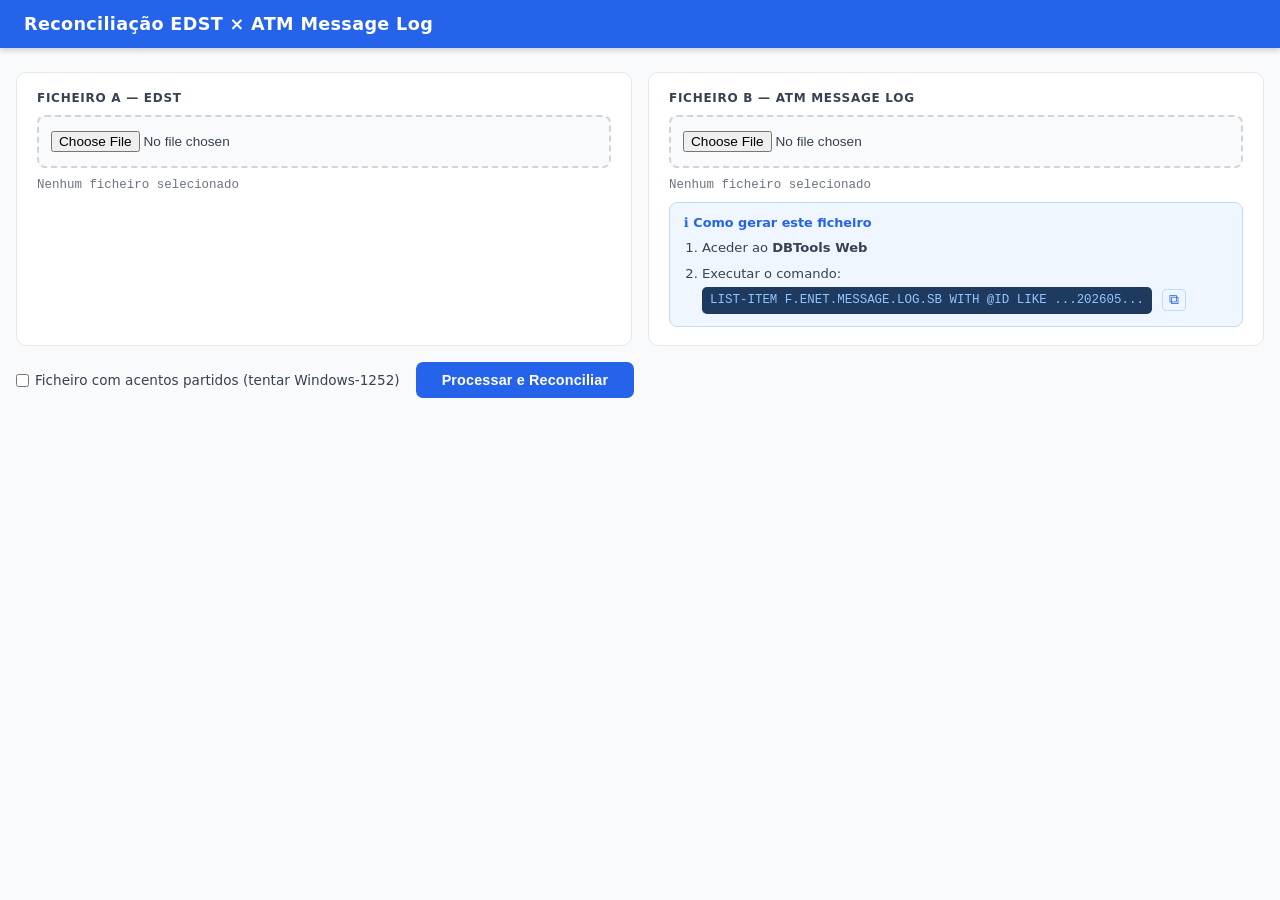
<file: index.html>
<!DOCTYPE html>
<html lang="pt">
<head>
  <meta charset="UTF-8">
  <meta name="viewport" content="width=device-width, initial-scale=1.0">
  <title>Reconciliação EDST × ATM Message Log</title>
  <link rel="stylesheet" href="style.css">
</head>
<body>

  <header>
    <h1>Reconciliação EDST × ATM Message Log</h1>
  </header>

  <main>

    <!-- ── Carregamento de ficheiros ── -->
    <section class="inputs-section">
      <div class="input-card">
        <label for="ficheiroA">Ficheiro A — EDST</label>
        <input type="file" id="ficheiroA" accept="*">
        <span class="file-info" id="infoA">Nenhum ficheiro selecionado</span>
      </div>
      <div class="input-card">
        <label for="ficheiroB">Ficheiro B — ATM MESSAGE LOG</label>
        <input type="file" id="ficheiroB" accept="*">
        <span class="file-info" id="infoB">Nenhum ficheiro selecionado</span>
        <div class="how-to">
          <span class="how-to-title">&#8505; Como gerar este ficheiro</span>
          <ol>
            <li>Aceder ao <strong>DBTools Web</strong></li>
            <li>Executar o comando:<br>
              <code>LIST-ITEM F.ENET.MESSAGE.LOG.SB WITH @ID LIKE ...202605...</code>
              <button class="btn-copy" onclick="copiarComando(this)" data-cmd="LIST-ITEM F.ENET.MESSAGE.LOG.SB WITH @ID LIKE ...202605..." title="Copiar comando">&#10697;</button>
            </li>
          </ol>
        </div>
      </div>
    </section>

    <!-- ── Opções e botão ── -->
    <div class="options-bar">
      <label class="checkbox-label">
        <input type="checkbox" id="chkEncoding">
        Ficheiro com acentos partidos (tentar Windows-1252)
      </label>
      <button id="btnProcessar" class="btn-primary">Processar e Reconciliar</button>
    </div>

    <!-- ── Painel de avisos ── -->
    <section class="avisos-panel" id="avisosPanel" hidden>
      <h3>⚠ Avisos</h3>
      <ul id="avisosList"></ul>
    </section>

    <!-- ── Painel de diagnóstico ── -->
    <section class="debug-panel" id="debugPanel" hidden>
      <h3>Diagnóstico</h3>
      <div class="debug-grid" id="debugGrid"></div>
    </section>

    <!-- ── Resultados com tabs ── -->
    <section class="resultados" id="resultados" hidden>

      <div class="tabs" role="tablist">
        <button class="tab-btn active" data-tab="tabB" role="tab">Ficheiro B Parseado</button>
        <button class="tab-btn" data-tab="tabA" role="tab">Ficheiro A Filtrado</button>
        <button class="tab-btn" data-tab="tabRec" role="tab">Reconciliação</button>
      </div>

      <!-- Tab B -->
      <div class="tab-content active" id="tabB">
        <div class="tab-header">
          <span class="count-badge" id="countB">—</span>
          <button class="btn-export" onclick="exportarCSV('B')">Exportar CSV</button>
        </div>
        <div class="table-wrapper">
          <table id="tabelaB">
            <thead>
              <tr>
                <th>RRN</th>
                <th>CARD</th>
                <th>DHMSG</th>
                <th>ID Completo</th>
                <th>Campo 2</th>
                <th>Campo 3</th>
                <th>Campo 4</th>
                <th>Campo 6</th>
                <th>Campo 8</th>
                <th>Campo 9</th>
              </tr>
            </thead>
            <tbody id="corpoB"></tbody>
          </table>
        </div>
      </div>

      <!-- Tab A -->
      <div class="tab-content" id="tabA">
        <div class="tab-header">
          <span class="count-badge" id="countA">—</span>
          <button class="btn-export" onclick="exportarCSV('A')">Exportar CSV</button>
        </div>
        <div class="table-wrapper">
          <table id="tabelaA">
            <thead>
              <tr>
                <th>#Linha</th>
                <th>RRN</th>
                <th>Linha (truncada a 80 chars)</th>
              </tr>
            </thead>
            <tbody id="corpoA"></tbody>
          </table>
        </div>
      </div>

      <!-- Tab Reconciliação -->
      <div class="tab-content" id="tabRec">

        <div class="rec-counts" id="recCounts"></div>

        <h4 class="rec-section-title match">&#10003; Matches — presentes em A e em B</h4>
        <div class="tab-header">
          <span class="count-badge match" id="countMatches">—</span>
          <button class="btn-export" onclick="exportarCSV('matches')">Exportar CSV</button>
        </div>
        <div class="table-wrapper">
          <table id="tabelaMatches">
            <thead>
              <tr>
                <th>RRN</th>
                <th>CARD</th>
                <th>DHMSG</th>
                <th>Campo 6</th>
                <th>#Linha em A</th>
                <th>OFS</th>
              </tr>
            </thead>
            <tbody id="corpoMatches"></tbody>
          </table>
        </div>

        <h4 class="rec-section-title soA">&#8594; Só em A — sem correspondência em B</h4>
        <div class="tab-header">
          <span class="count-badge soA" id="countSoA">—</span>
          <button class="btn-export" onclick="exportarCSV('soA')">Exportar CSV</button>
        </div>
        <div class="table-wrapper">
          <table id="tabelaSoA">
            <thead>
              <tr>
                <th>#Linha</th>
                <th>RRN</th>
                <th>Linha (truncada a 80 chars)</th>
              </tr>
            </thead>
            <tbody id="corpoSoA"></tbody>
          </table>
        </div>

        <h4 class="rec-section-title soB">&#8594; Só em B — sem correspondência em A</h4>
        <div class="tab-header">
          <span class="count-badge soB" id="countSoB">—</span>
          <button class="btn-export" onclick="exportarCSV('soB')">Exportar CSV</button>
        </div>
        <div class="table-wrapper">
          <table id="tabelaSoB">
            <thead>
              <tr>
                <th>RRN</th>
                <th>CARD</th>
                <th>DHMSG</th>
                <th>Campo 6</th>
                <th>Campo 9</th>
              </tr>
            </thead>
            <tbody id="corpoSoB"></tbody>
          </table>
        </div>

      </div><!-- /tabRec -->
    </section><!-- /resultados -->

  </main>

  <script src="app.js"></script>
</body>
</html>
</file>
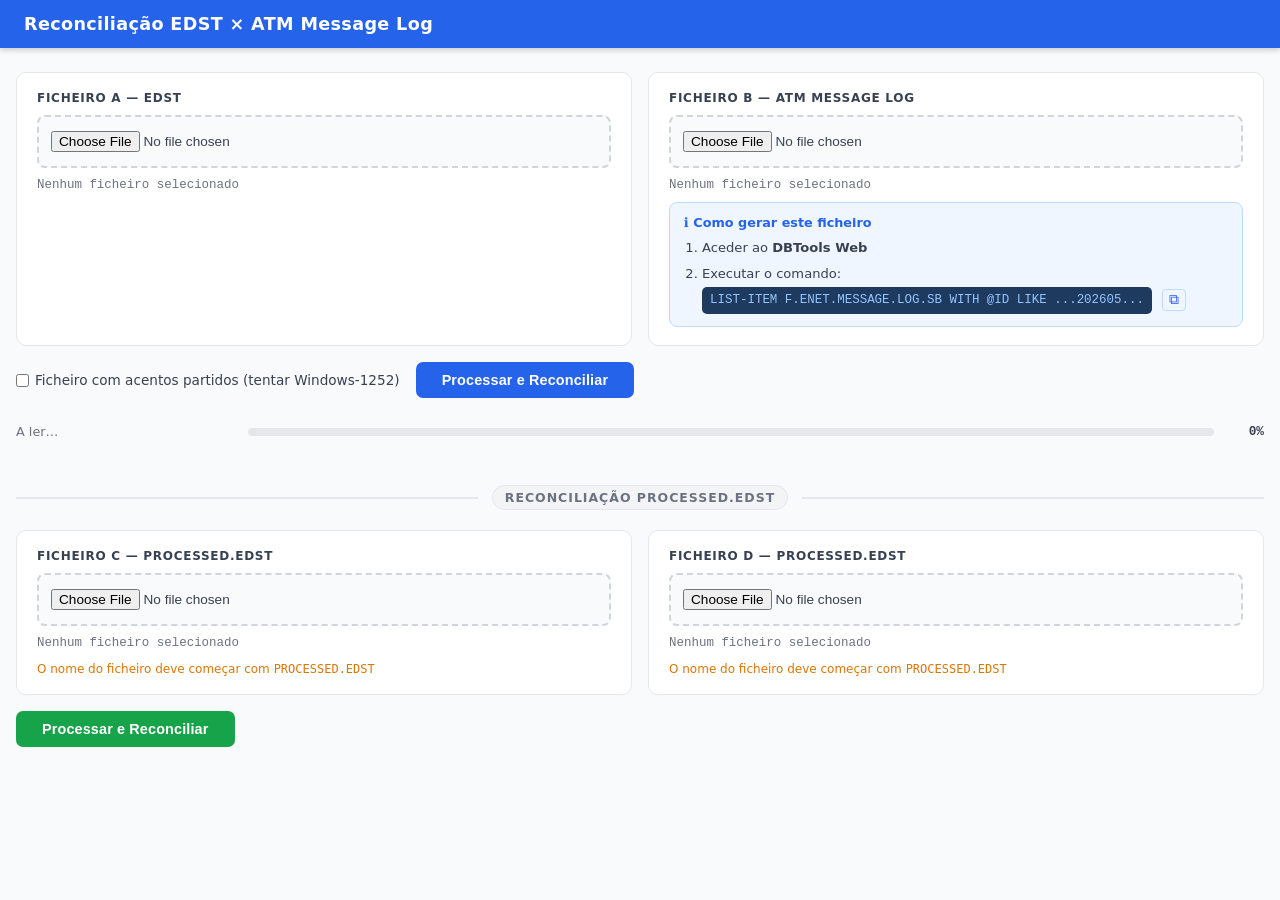
<file: src/main/webapp/index.html>
<!DOCTYPE html>
<html lang="pt">
<head>
  <meta charset="UTF-8">
  <meta name="viewport" content="width=device-width, initial-scale=1.0">
  <title>Reconciliação EDST × ATM Message Log</title>
  <link rel="stylesheet" href="style.css">
</head>
<body>

  <header>
    <h1>Reconciliação EDST × ATM Message Log</h1>
  </header>

  <main>

    <!-- ── Carregamento de ficheiros ── -->
    <section class="inputs-section">
      <div class="input-card">
        <label for="ficheiroA">Ficheiro A — EDST</label>
        <input type="file" id="ficheiroA" accept="*">
        <span class="file-info" id="infoA">Nenhum ficheiro selecionado</span>
      </div>
      <div class="input-card">
        <label for="ficheiroB">Ficheiro B — ATM MESSAGE LOG</label>
        <input type="file" id="ficheiroB" accept="*">
        <span class="file-info" id="infoB">Nenhum ficheiro selecionado</span>
        <div class="how-to">
          <span class="how-to-title">&#8505; Como gerar este ficheiro</span>
          <ol>
            <li>Aceder ao <strong>DBTools Web</strong></li>
            <li>Executar o comando:<br>
              <code>LIST-ITEM F.ENET.MESSAGE.LOG.SB WITH @ID LIKE ...202605...</code>
              <button class="btn-copy" onclick="copiarComando(this)" data-cmd="LIST-ITEM F.ENET.MESSAGE.LOG.SB WITH @ID LIKE ...202605..." title="Copiar comando">&#10697;</button>
            </li>
          </ol>
        </div>
      </div>
    </section>

    <!-- ── Opções e botão ── -->
    <div class="options-bar">
      <label class="checkbox-label">
        <input type="checkbox" id="chkEncoding">
        Ficheiro com acentos partidos (tentar Windows-1252)
      </label>
      <button id="btnProcessar" class="btn-primary">Processar e Reconciliar</button>
    </div>

    <!-- ── Barra de progresso (partilhada entre módulos) ── -->
    <div class="progress-area" id="progressArea" hidden>
      <span class="progress-label" id="progressLabel">A ler…</span>
      <div class="progress-track">
        <div class="progress-fill" id="progressFill"></div>
      </div>
      <span class="progress-pct" id="progressPct">0%</span>
    </div>

    <!-- ── Painel de avisos ── -->
    <section class="avisos-panel" id="avisosPanel" hidden>
      <h3>⚠ Avisos</h3>
      <ul id="avisosList"></ul>
    </section>

    <!-- ── Painel de diagnóstico ── -->
    <section class="debug-panel" id="debugPanel" hidden>
      <h3>Diagnóstico</h3>
      <div class="debug-grid" id="debugGrid"></div>
    </section>

    <!-- ── Resultados com tabs ── -->
    <section class="resultados" id="resultados" hidden>

      <div class="tabs" role="tablist">
        <button class="tab-btn active" data-tab="tabB" role="tab">Ficheiro B Parseado</button>
        <button class="tab-btn" data-tab="tabA" role="tab">Ficheiro A Filtrado</button>
        <button class="tab-btn" data-tab="tabRec" role="tab">Reconciliação</button>
      </div>

      <!-- Tab B -->
      <div class="tab-content active" id="tabB">
        <div class="tab-header">
          <span class="count-badge" id="countB">—</span>
          <button class="btn-export" onclick="exportarCSV('B')">Exportar CSV</button>
        </div>
        <div class="table-wrapper">
          <table id="tabelaB">
            <thead>
              <tr>
                <th>RRN</th>
                <th>CARD</th>
                <th>DHMSG</th>
                <th>ID Completo</th>
                <th>Campo 2</th>
                <th>Campo 3</th>
                <th>Campo 4</th>
                <th>Campo 6</th>
                <th>Campo 8</th>
                <th>Campo 9</th>
              </tr>
            </thead>
            <tbody id="corpoB"></tbody>
          </table>
        </div>
      </div>

      <!-- Tab A -->
      <div class="tab-content" id="tabA">
        <div class="tab-header">
          <span class="count-badge" id="countA">—</span>
          <button class="btn-export" onclick="exportarCSV('A')">Exportar CSV</button>
        </div>
        <div class="table-wrapper">
          <table id="tabelaA">
            <thead>
              <tr>
                <th>#Linha</th>
                <th>RRN</th>
                <th>Linha (truncada a 80 chars)</th>
              </tr>
            </thead>
            <tbody id="corpoA"></tbody>
          </table>
        </div>
      </div>

      <!-- Tab Reconciliação -->
      <div class="tab-content" id="tabRec">

        <div class="rec-counts" id="recCounts"></div>

        <h4 class="rec-section-title match">&#10003; Matches — presentes em A e em B</h4>
        <div class="tab-header">
          <span class="count-badge match" id="countMatches">—</span>
          <button class="btn-export" onclick="exportarCSV('matches')">Exportar CSV</button>
        </div>
        <div class="table-wrapper">
          <table id="tabelaMatches">
            <thead>
              <tr>
                <th>RRN</th>
                <th>CARD</th>
                <th>DHMSG</th>
                <th>Campo 6</th>
                <th>#Linha em A</th>
                <th>OFS</th>
              </tr>
            </thead>
            <tbody id="corpoMatches"></tbody>
          </table>
        </div>

        <h4 class="rec-section-title soA">&#8594; Só em A — sem correspondência em B</h4>
        <div class="tab-header">
          <span class="count-badge soA" id="countSoA">—</span>
          <button class="btn-export" onclick="exportarCSV('soA')">Exportar CSV</button>
        </div>
        <div class="table-wrapper">
          <table id="tabelaSoA">
            <thead>
              <tr>
                <th>#Linha</th>
                <th>RRN</th>
                <th>Linha (truncada a 80 chars)</th>
              </tr>
            </thead>
            <tbody id="corpoSoA"></tbody>
          </table>
        </div>

        <h4 class="rec-section-title soB">&#8594; Só em B — sem correspondência em A</h4>
        <div class="tab-header">
          <span class="count-badge soB" id="countSoB">—</span>
          <button class="btn-export" onclick="exportarCSV('soB')">Exportar CSV</button>
        </div>
        <div class="table-wrapper">
          <table id="tabelaSoB">
            <thead>
              <tr>
                <th>RRN</th>
                <th>CARD</th>
                <th>DHMSG</th>
                <th>Campo 6</th>
                <th>Campo 9</th>
              </tr>
            </thead>
            <tbody id="corpoSoB"></tbody>
          </table>
        </div>

      </div><!-- /tabRec -->
    </section><!-- /resultados -->

    <!-- ════════════════════════════════════════════════════════
         MÓDULO 2 — Reconciliação processed.EDST
    ════════════════════════════════════════════════════════ -->
    <div class="modulo-separador">
      <span>Reconciliação processed.EDST</span>
    </div>

    <section class="inputs-section">
      <div class="input-card">
        <label for="ficheiroC">Ficheiro C — <strong>PROCESSED.EDST</strong></label>
        <input type="file" id="ficheiroC" accept=".txt,.dat,.log,*">
        <span class="file-info" id="infoC">Nenhum ficheiro selecionado</span>
        <span class="file-hint">O nome do ficheiro deve começar com <code>PROCESSED.EDST</code></span>
      </div>
      <div class="input-card">
        <label for="ficheiroD">Ficheiro D — <strong>PROCESSED.EDST</strong></label>
        <input type="file" id="ficheiroD" accept=".txt,.dat,.log,*">
        <span class="file-info" id="infoD">Nenhum ficheiro selecionado</span>
        <span class="file-hint">O nome do ficheiro deve começar com <code>PROCESSED.EDST</code></span>
      </div>
    </section>

    <div class="options-bar">
      <button id="btnProcessarProcessed" type="button" class="btn-primary btn-verde">Processar e Reconciliar</button>
    </div>

    <!-- Diagnóstico do módulo 2 -->
    <section class="debug-panel" id="debugPanelProcessed" hidden>
      <h3>Diagnóstico</h3>
      <div class="debug-grid" id="debugGridProcessed"></div>
    </section>

    <!-- Resultados do módulo 2 -->
    <section class="resultados" id="resultadosProcessed" hidden>
      <div class="tabs">
        <button class="tab-btn active" data-tab="tabPC">Ficheiro C Parseado</button>
        <button class="tab-btn" data-tab="tabPD">Ficheiro D Parseado</button>
        <button class="tab-btn" data-tab="tabPRec">Reconciliação</button>
        <button class="tab-btn tab-btn--alerta" data-tab="tabFalhas">Falhas</button>
        <button class="tab-btn tab-btn--destaque" data-tab="tabTransaccoes">Transacções</button>
      </div>

      <!-- Tab C -->
      <div class="tab-content active" id="tabPC">
        <div class="tab-header">
          <span class="count-badge" id="countPC">—</span>
          <button class="btn-export" onclick="exportarCSVProcessed('C')">Exportar CSV</button>
        </div>
        <div class="table-wrapper">
          <table>
            <thead>
              <tr>
                <th>ID</th>
                <th>Resposta</th>
              </tr>
            </thead>
            <tbody id="corpoPC"></tbody>
          </table>
        </div>
      </div>

      <!-- Tab D -->
      <div class="tab-content" id="tabPD">
        <div class="tab-header">
          <span class="count-badge" id="countPD">—</span>
          <button class="btn-export" onclick="exportarCSVProcessed('D')">Exportar CSV</button>
        </div>
        <div class="table-wrapper">
          <table>
            <thead>
              <tr>
                <th>ID</th>
                <th>Resposta</th>
              </tr>
            </thead>
            <tbody id="corpoPD"></tbody>
          </table>
        </div>
      </div>

      <!-- Tab Reconciliação Processed -->
      <div class="tab-content" id="tabPRec">
        <div class="rec-counts" id="recCountsProcessed"></div>

        <h4 class="rec-section-title match">&#10003; Matches &#8212; presentes em C e em D</h4>
        <div class="tab-header">
          <span class="count-badge match" id="countPMatches">—</span>
          <button class="btn-export" onclick="exportarCSVProcessed('matches')">Exportar CSV</button>
        </div>
        <div class="table-wrapper">
          <table>
            <thead>
              <tr>
                <th>ID</th>
                <th>Resposta C</th>
                <th>Resposta D</th>
              </tr>
            </thead>
            <tbody id="corpoPMatches"></tbody>
          </table>
        </div>

        <h4 class="rec-section-title soA">&#8594; S&#243; em C</h4>
        <div class="tab-header">
          <span class="count-badge soA" id="countPSoC">—</span>
          <button class="btn-export" onclick="exportarCSVProcessed('soC')">Exportar CSV</button>
        </div>
        <div class="table-wrapper">
          <table>
            <thead>
              <tr>
                <th>ID</th>
                <th>Resposta</th>
              </tr>
            </thead>
            <tbody id="corpoPSoC"></tbody>
          </table>
        </div>

        <h4 class="rec-section-title soB">&#8594; S&#243; em D</h4>
        <div class="tab-header">
          <span class="count-badge soB" id="countPSoD">—</span>
          <button class="btn-export" onclick="exportarCSVProcessed('soD')">Exportar CSV</button>
        </div>
        <div class="table-wrapper">
          <table>
            <thead>
              <tr>
                <th>ID</th>
                <th>Resposta</th>
              </tr>
            </thead>
            <tbody id="corpoPSoD"></tbody>
          </table>
        </div>

      </div><!-- /tabPRec -->

      <!-- Tab Falhas — transacções filtradas por marcador de falha -->
      <div class="tab-content" id="tabFalhas">
        <p class="tab-desc">
          Transacções excluídas da reconciliação por conterem marcadores de falha
          (<code>RNAO</code>, <code>INAU</code>, <code>INAO</code>, <code>//-1</code>)
          na linha de resposta.
        </p>

        <h4 class="rec-section-title soB">Falhas em C</h4>
        <div class="tab-header">
          <span class="count-badge soB" id="countFalhasC">—</span>
          <button class="btn-export" onclick="exportarCSVProcessed('failedC')">Exportar CSV</button>
        </div>
        <div class="table-wrapper">
          <table>
            <thead><tr><th>ID</th><th>Resposta</th></tr></thead>
            <tbody id="corpoFalhasC"></tbody>
          </table>
        </div>

        <h4 class="rec-section-title soB">Falhas em D</h4>
        <div class="tab-header">
          <span class="count-badge soB" id="countFalhasD">—</span>
          <button class="btn-export" onclick="exportarCSVProcessed('failedD')">Exportar CSV</button>
        </div>
        <div class="table-wrapper">
          <table>
            <thead><tr><th>ID</th><th>Resposta</th></tr></thead>
            <tbody id="corpoFalhasD"></tbody>
          </table>
        </div>
      </div><!-- /tabFalhas -->

      <!-- Tab Transacções — duplicados com referência e balcão -->
      <div class="tab-content" id="tabTransaccoes">
        <p class="tab-desc">
          Matches onde a resposta do Ficheiro D cont&#233;m <code>duplicate</code>
          e a resposta do Ficheiro C cont&#233;m <code>//1</code>.
          Extrai a refer&#234;ncia (14 chars antes de <code>//1</code>)
          e o balc&#227;o (9 chars ap&#243;s <code>CO.CODE:1:1=</code>).
        </p>
        <div class="tab-header">
          <span class="count-badge" id="countTransaccoes">—</span>
          <button class="btn-export" onclick="exportarCSVProcessed('transaccoes')">Exportar CSV</button>
        </div>
        <div class="table-wrapper">
          <table id="tabelaTransaccoes">
            <thead>
              <tr>
                <th>ID</th>
                <th>Refer&#234;ncia (14 chars)</th>
                <th>Balc&#227;o (9 chars)</th>
                <th>Resposta C</th>
                <th>Resposta D</th>
              </tr>
            </thead>
            <tbody id="corpoTransaccoes"></tbody>
          </table>
        </div>
      </div><!-- /tabTransaccoes -->

    </section><!-- /resultadosProcessed -->

  </main>

  <script src="app.js"></script>
</body>
</html>
</file>
<file: style.css>
/* ============================================================
   Reset e variáveis
============================================================ */
*, *::before, *::after {
  box-sizing: border-box;
  margin: 0;
  padding: 0;
}

:root {
  --azul:         #2563eb;
  --azul-hover:   #1d4ed8;
  --azul-light:   #dbeafe;
  --verde:        #16a34a;
  --verde-light:  #f0fdf4;
  --verde-hover:  #dcfce7;
  --ambar:        #d97706;
  --ambar-light:  #fffbeb;
  --ambar-hover:  #fef3c7;
  --vermelho:     #dc2626;
  --verm-light:   #fef2f2;
  --verm-hover:   #fee2e2;

  --c900: #111827;
  --c700: #374151;
  --c500: #6b7280;
  --c300: #d1d5db;
  --c200: #e5e7eb;
  --c100: #f3f4f6;
  --c50:  #f9fafb;
  --branco: #ffffff;

  --mono: 'Courier New', Courier, monospace;
}

body {
  font-family: system-ui, -apple-system, BlinkMacSystemFont, 'Segoe UI', sans-serif;
  font-size: 14px;
  color: var(--c900);
  background: var(--c50);
  min-height: 100vh;
}

/* ============================================================
   Header
============================================================ */
header {
  background: var(--azul);
  color: var(--branco);
  padding: 14px 24px;
  box-shadow: 0 2px 6px rgba(0,0,0,.2);
}

header h1 {
  font-size: 1.1rem;
  font-weight: 700;
  letter-spacing: .02em;
}

/* ============================================================
   Layout principal
============================================================ */
main {
  max-width: 1440px;
  margin: 0 auto;
  padding: 24px 16px 40px;
}

/* ============================================================
   Cards de carregamento
============================================================ */
.inputs-section {
  display: grid;
  grid-template-columns: 1fr 1fr;
  gap: 16px;
  margin-bottom: 16px;
}

@media (max-width: 640px) {
  .inputs-section { grid-template-columns: 1fr; }
}

.input-card {
  background: var(--branco);
  border: 1px solid var(--c200);
  border-radius: 10px;
  padding: 18px 20px;
  display: flex;
  flex-direction: column;
  gap: 10px;
}

.input-card > label {
  font-weight: 700;
  font-size: .75rem;
  text-transform: uppercase;
  letter-spacing: .06em;
  color: var(--c700);
}

.input-card input[type="file"] {
  border: 2px dashed var(--c300);
  border-radius: 8px;
  padding: 14px 12px;
  cursor: pointer;
  background: var(--c50);
  transition: border-color .2s;
  font-size: .85rem;
  color: var(--c700);
}

.input-card input[type="file"]:hover {
  border-color: var(--azul);
}

.file-info {
  font-family: var(--mono);
  font-size: .78rem;
  color: var(--c500);
}

/* ── Nota "Como gerar" ── */
.how-to {
  background: #eff6ff;
  border: 1px solid #bfdbfe;
  border-radius: 8px;
  padding: 12px 14px;
  font-size: .82rem;
  color: var(--c700);
}

.how-to-title {
  display: block;
  font-weight: 700;
  color: var(--azul);
  margin-bottom: 8px;
  font-size: .8rem;
}

.how-to ol {
  padding-left: 18px;
  display: flex;
  flex-direction: column;
  gap: 6px;
}

.how-to li {
  line-height: 1.5;
}

.how-to code {
  display: inline-block;
  background: #1e3a5f;
  color: #93c5fd;
  font-family: var(--mono);
  font-size: .78rem;
  padding: 4px 8px;
  border-radius: 5px;
  margin-top: 4px;
  word-break: break-all;
  user-select: all;
}

.btn-copy {
  background: none;
  border: 1px solid #bfdbfe;
  border-radius: 4px;
  color: var(--azul);
  cursor: pointer;
  font-size: .85rem;
  padding: 2px 6px;
  margin-left: 6px;
  vertical-align: middle;
  transition: background .15s;
}

.btn-copy:hover     { background: #dbeafe; }
.btn-copy.copiado   { color: var(--verde); border-color: #bbf7d0; }

/* ============================================================
   Barra de opções
============================================================ */
.options-bar {
  display: flex;
  align-items: center;
  gap: 16px;
  margin-bottom: 20px;
  flex-wrap: wrap;
}

.checkbox-label {
  display: flex;
  align-items: center;
  gap: 6px;
  font-size: .85rem;
  color: var(--c700);
  cursor: pointer;
  user-select: none;
}

/* ============================================================
   Botões
============================================================ */
.btn-primary {
  background: var(--azul);
  color: var(--branco);
  border: none;
  border-radius: 7px;
  padding: 10px 26px;
  font-size: .9rem;
  font-weight: 700;
  cursor: pointer;
  transition: background .2s, opacity .2s;
  letter-spacing: .01em;
}

.btn-primary:hover    { background: var(--azul-hover); }
.btn-primary:disabled { opacity: .55; cursor: not-allowed; }

.btn-export {
  background: var(--c100);
  color: var(--c700);
  border: 1px solid var(--c200);
  border-radius: 6px;
  padding: 6px 14px;
  font-size: .8rem;
  font-weight: 600;
  cursor: pointer;
  transition: background .2s;
}

.btn-export:hover { background: var(--c200); }

/* ============================================================
   Painel de avisos
============================================================ */
.avisos-panel {
  background: #fffbeb;
  border: 1px solid #fcd34d;
  border-radius: 8px;
  padding: 14px 18px;
  margin-bottom: 16px;
}

.avisos-panel h3 {
  font-size: .85rem;
  color: #92400e;
  margin-bottom: 8px;
}

.avisos-panel ul { list-style: none; }

.avisos-panel li {
  font-size: .82rem;
  color: #92400e;
  padding: 3px 0;
}

/* ============================================================
   Painel de diagnóstico
============================================================ */
.debug-panel {
  background: var(--branco);
  border: 1px solid var(--c200);
  border-radius: 10px;
  padding: 16px 20px;
  margin-bottom: 20px;
}

.debug-panel h3 {
  font-size: .75rem;
  text-transform: uppercase;
  letter-spacing: .06em;
  color: var(--c500);
  margin-bottom: 14px;
}

.debug-grid {
  display: grid;
  grid-template-columns: repeat(auto-fill, minmax(190px, 1fr));
  gap: 10px;
}

.debug-item {
  background: var(--c50);
  border: 1px solid var(--c200);
  border-radius: 8px;
  padding: 10px 14px;
  display: flex;
  flex-direction: column;
  gap: 4px;
}

.debug-label {
  font-size: .72rem;
  color: var(--c500);
  line-height: 1.3;
}

.debug-value {
  font-family: var(--mono);
  font-size: 1.35rem;
  font-weight: 700;
  color: var(--c900);
}

/* ============================================================
   Secção de resultados — container
============================================================ */
.resultados {
  background: var(--branco);
  border: 1px solid var(--c200);
  border-radius: 10px;
  overflow: hidden;
}

/* ============================================================
   Tabs
============================================================ */
.tabs {
  display: flex;
  background: var(--c50);
  border-bottom: 2px solid var(--c200);
}

.tab-btn {
  padding: 13px 22px;
  border: none;
  border-bottom: 3px solid transparent;
  margin-bottom: -2px;
  background: transparent;
  font-size: .875rem;
  font-weight: 600;
  color: var(--c500);
  cursor: pointer;
  transition: color .15s, border-color .15s;
  white-space: nowrap;
}

.tab-btn:hover  { color: var(--azul); }
.tab-btn.active { color: var(--azul); border-bottom-color: var(--azul); }

.tab-content         { display: none; padding: 22px 20px; }
.tab-content.active  { display: block; }

/* ============================================================
   Cabeçalho de cada tabela (contagem + botão export)
============================================================ */
.tab-header {
  display: flex;
  align-items: center;
  justify-content: space-between;
  margin-bottom: 10px;
}

.count-badge {
  display: inline-block;
  font-size: .82rem;
  font-weight: 700;
  color: var(--c700);
  background: var(--c100);
  border: 1px solid var(--c200);
  padding: 4px 12px;
  border-radius: 20px;
}

.count-badge.match { background: var(--verde-light); color: var(--verde); border-color: #bbf7d0; }
.count-badge.soA   { background: var(--ambar-light); color: var(--ambar); border-color: #fde68a; }
.count-badge.soB   { background: var(--verm-light);  color: var(--vermelho); border-color: #fecaca; }

/* ============================================================
   Tabelas
============================================================ */
.table-wrapper {
  max-height: 500px;
  overflow: auto;
  border: 1px solid var(--c200);
  border-radius: 8px;
  margin-bottom: 6px;
}

table {
  width: 100%;
  border-collapse: collapse;
  font-size: .8rem;
}

thead {
  position: sticky;
  top: 0;
  z-index: 2;
}

thead th {
  background: var(--c700);
  color: var(--branco);
  padding: 9px 12px;
  text-align: left;
  font-size: .72rem;
  font-weight: 700;
  text-transform: uppercase;
  letter-spacing: .04em;
  white-space: nowrap;
}

tbody tr:nth-child(even) { background: var(--c50); }
tbody tr:hover           { background: var(--azul-light) !important; }

tbody td {
  padding: 7px 12px;
  border-bottom: 1px solid var(--c100);
  max-width: 320px;
  overflow: hidden;
  text-overflow: ellipsis;
  white-space: nowrap;
  vertical-align: middle;
}

.mono {
  font-family: var(--mono);
  font-size: .76rem;
}

/* ============================================================
   Cores de reconciliação por linha
============================================================ */
.row-match td { background: var(--verde-light); }
.row-match:hover td { background: var(--verde-hover) !important; }

.row-soA td { background: var(--ambar-light); }
.row-soA:hover td { background: var(--ambar-hover) !important; }

.row-soB td { background: var(--verm-light); }
.row-soB:hover td { background: var(--verm-hover) !important; }

/* ============================================================
   Secções dentro da tab Reconciliação
============================================================ */
.rec-counts {
  display: flex;
  flex-wrap: wrap;
  gap: 14px;
  padding: 16px;
  background: var(--c50);
  border: 1px solid var(--c200);
  border-radius: 8px;
  margin-bottom: 24px;
}

.rec-stat {
  display: flex;
  flex-direction: column;
  gap: 2px;
}

.rec-stat-label {
  font-size: .72rem;
  text-transform: uppercase;
  letter-spacing: .05em;
  color: var(--c500);
}

.rec-stat-value {
  font-family: var(--mono);
  font-size: 1.4rem;
  font-weight: 700;
}

.rec-stat-value.v-match  { color: var(--verde); }
.rec-stat-value.v-soA    { color: var(--ambar); }
.rec-stat-value.v-soB    { color: var(--vermelho); }

.rec-section-title {
  font-size: .95rem;
  font-weight: 700;
  margin: 28px 0 10px;
  padding-bottom: 6px;
  border-bottom: 2px solid currentColor;
}

.rec-section-title.match { color: var(--verde); }
.rec-section-title.soA   { color: var(--ambar); }
.rec-section-title.soB   { color: var(--vermelho); }
</file>
<file: src/main/webapp/style.css>
/* ============================================================
   Reset e variáveis
============================================================ */
*, *::before, *::after {
  box-sizing: border-box;
  margin: 0;
  padding: 0;
}

:root {
  --azul:         #2563eb;
  --azul-hover:   #1d4ed8;
  --azul-light:   #dbeafe;
  --verde:        #16a34a;
  --verde-light:  #f0fdf4;
  --verde-hover:  #dcfce7;
  --ambar:        #d97706;
  --ambar-light:  #fffbeb;
  --ambar-hover:  #fef3c7;
  --vermelho:     #dc2626;
  --verm-light:   #fef2f2;
  --verm-hover:   #fee2e2;

  --c900: #111827;
  --c700: #374151;
  --c500: #6b7280;
  --c300: #d1d5db;
  --c200: #e5e7eb;
  --c100: #f3f4f6;
  --c50:  #f9fafb;
  --branco: #ffffff;

  --mono: 'Courier New', Courier, monospace;
}

body {
  font-family: system-ui, -apple-system, BlinkMacSystemFont, 'Segoe UI', sans-serif;
  font-size: 14px;
  color: var(--c900);
  background: var(--c50);
  min-height: 100vh;
}

/* ============================================================
   Header
============================================================ */
header {
  background: var(--azul);
  color: var(--branco);
  padding: 14px 24px;
  box-shadow: 0 2px 6px rgba(0,0,0,.2);
}

header h1 {
  font-size: 1.1rem;
  font-weight: 700;
  letter-spacing: .02em;
}

/* ============================================================
   Layout principal
============================================================ */
main {
  max-width: 1440px;
  margin: 0 auto;
  padding: 24px 16px 40px;
}

/* ============================================================
   Cards de carregamento
============================================================ */
.inputs-section {
  display: grid;
  grid-template-columns: 1fr 1fr;
  gap: 16px;
  margin-bottom: 16px;
}

@media (max-width: 640px) {
  .inputs-section { grid-template-columns: 1fr; }
}

.input-card {
  background: var(--branco);
  border: 1px solid var(--c200);
  border-radius: 10px;
  padding: 18px 20px;
  display: flex;
  flex-direction: column;
  gap: 10px;
}

.input-card > label {
  font-weight: 700;
  font-size: .75rem;
  text-transform: uppercase;
  letter-spacing: .06em;
  color: var(--c700);
}

.input-card input[type="file"] {
  border: 2px dashed var(--c300);
  border-radius: 8px;
  padding: 14px 12px;
  cursor: pointer;
  background: var(--c50);
  transition: border-color .2s;
  font-size: .85rem;
  color: var(--c700);
}

.input-card input[type="file"]:hover {
  border-color: var(--azul);
}

.file-info {
  font-family: var(--mono);
  font-size: .78rem;
  color: var(--c500);
}

.file-hint {
  font-size: .75rem;
  color: var(--ambar);
  margin-top: 2px;
}

/* ── Nota "Como gerar" ── */
.how-to {
  background: #eff6ff;
  border: 1px solid #bfdbfe;
  border-radius: 8px;
  padding: 12px 14px;
  font-size: .82rem;
  color: var(--c700);
}

.how-to-title {
  display: block;
  font-weight: 700;
  color: var(--azul);
  margin-bottom: 8px;
  font-size: .8rem;
}

.how-to ol {
  padding-left: 18px;
  display: flex;
  flex-direction: column;
  gap: 6px;
}

.how-to li {
  line-height: 1.5;
}

.how-to code {
  display: inline-block;
  background: #1e3a5f;
  color: #93c5fd;
  font-family: var(--mono);
  font-size: .78rem;
  padding: 4px 8px;
  border-radius: 5px;
  margin-top: 4px;
  word-break: break-all;
  user-select: all;
}

.btn-copy {
  background: none;
  border: 1px solid #bfdbfe;
  border-radius: 4px;
  color: var(--azul);
  cursor: pointer;
  font-size: .85rem;
  padding: 2px 6px;
  margin-left: 6px;
  vertical-align: middle;
  transition: background .15s;
}

.btn-copy:hover     { background: #dbeafe; }
.btn-copy.copiado   { color: var(--verde); border-color: #bbf7d0; }

/* ============================================================
   Barra de opções
============================================================ */
.options-bar {
  display: flex;
  align-items: center;
  gap: 16px;
  margin-bottom: 20px;
  flex-wrap: wrap;
}

.checkbox-label {
  display: flex;
  align-items: center;
  gap: 6px;
  font-size: .85rem;
  color: var(--c700);
  cursor: pointer;
  user-select: none;
}

/* ============================================================
   Barra de progresso
============================================================ */
.progress-area {
  display: flex;
  align-items: center;
  gap: 12px;
  padding: 6px 0 10px;
}

.progress-label {
  font-size: .8rem;
  color: var(--c500);
  white-space: nowrap;
  min-width: 220px;
  overflow: hidden;
  text-overflow: ellipsis;
}

.progress-track {
  flex: 1;
  height: 8px;
  background: var(--c200);
  border-radius: 4px;
  overflow: hidden;
  min-width: 80px;
}

.progress-fill {
  height: 100%;
  width: 0%;
  background: var(--azul);
  border-radius: 4px;
  transition: width .15s linear;
}

.progress-pct {
  font-family: var(--mono);
  font-size: .8rem;
  font-weight: 700;
  color: var(--c700);
  min-width: 38px;
  text-align: right;
}

/* ============================================================
   Botões
============================================================ */
.btn-primary {
  background: var(--azul);
  color: var(--branco);
  border: none;
  border-radius: 7px;
  padding: 10px 26px;
  font-size: .9rem;
  font-weight: 700;
  cursor: pointer;
  transition: background .2s, opacity .2s;
  letter-spacing: .01em;
}

.btn-primary:hover    { background: var(--azul-hover); }
.btn-primary:disabled { opacity: .55; cursor: not-allowed; }

.btn-verde            { background: var(--verde); }
.btn-verde:hover      { background: #15803d; }

/* ── Separador entre módulos ── */
.modulo-separador {
  display: flex;
  align-items: center;
  gap: 14px;
  margin: 36px 0 20px;
  color: var(--c500);
  font-size: .78rem;
  font-weight: 700;
  text-transform: uppercase;
  letter-spacing: .08em;
}

.modulo-separador::before,
.modulo-separador::after {
  content: '';
  flex: 1;
  height: 2px;
  background: var(--c200);
}

.modulo-separador span {
  white-space: nowrap;
  padding: 4px 12px;
  background: var(--c100);
  border: 1px solid var(--c200);
  border-radius: 20px;
}

.btn-export {
  background: var(--c100);
  color: var(--c700);
  border: 1px solid var(--c200);
  border-radius: 6px;
  padding: 6px 14px;
  font-size: .8rem;
  font-weight: 600;
  cursor: pointer;
  transition: background .2s;
}

.btn-export:hover { background: var(--c200); }

/* ============================================================
   Painel de avisos
============================================================ */
.avisos-panel {
  background: #fffbeb;
  border: 1px solid #fcd34d;
  border-radius: 8px;
  padding: 14px 18px;
  margin-bottom: 16px;
}

.avisos-panel h3 {
  font-size: .85rem;
  color: #92400e;
  margin-bottom: 8px;
}

.avisos-panel ul { list-style: none; }

.avisos-panel li {
  font-size: .82rem;
  color: #92400e;
  padding: 3px 0;
}

/* ============================================================
   Painel de diagnóstico
============================================================ */
.debug-panel {
  background: var(--branco);
  border: 1px solid var(--c200);
  border-radius: 10px;
  padding: 16px 20px;
  margin-bottom: 20px;
}

.debug-panel h3 {
  font-size: .75rem;
  text-transform: uppercase;
  letter-spacing: .06em;
  color: var(--c500);
  margin-bottom: 14px;
}

.debug-grid {
  display: grid;
  grid-template-columns: repeat(auto-fill, minmax(190px, 1fr));
  gap: 10px;
}

.debug-item {
  background: var(--c50);
  border: 1px solid var(--c200);
  border-radius: 8px;
  padding: 10px 14px;
  display: flex;
  flex-direction: column;
  gap: 4px;
}

.debug-label {
  font-size: .72rem;
  color: var(--c500);
  line-height: 1.3;
}

.debug-value {
  font-family: var(--mono);
  font-size: 1.35rem;
  font-weight: 700;
  color: var(--c900);
}

/* ============================================================
   Secção de resultados — container
============================================================ */
.resultados {
  background: var(--branco);
  border: 1px solid var(--c200);
  border-radius: 10px;
  overflow: hidden;
}

/* ============================================================
   Tabs
============================================================ */
.tabs {
  display: flex;
  background: var(--c50);
  border-bottom: 2px solid var(--c200);
}

.tab-btn {
  padding: 13px 22px;
  border: none;
  border-bottom: 3px solid transparent;
  margin-bottom: -2px;
  background: transparent;
  font-size: .875rem;
  font-weight: 600;
  color: var(--c500);
  cursor: pointer;
  transition: color .15s, border-color .15s;
  white-space: nowrap;
}

.tab-btn:hover  { color: var(--azul); }
.tab-btn.active { color: var(--azul); border-bottom-color: var(--azul); }

/* Tab especial "Transacções" em âmbar */
.tab-btn--destaque               { color: var(--ambar); }
.tab-btn--destaque:hover         { color: #b45309; }
.tab-btn--destaque.active        { color: var(--ambar); border-bottom-color: var(--ambar); }

/* Tab especial "Falhas" em vermelho */
.tab-btn--alerta               { color: var(--vermelho); }
.tab-btn--alerta:hover         { color: #991b1b; }
.tab-btn--alerta.active        { color: var(--vermelho); border-bottom-color: var(--vermelho); }

/* Descrição no topo do tab */
.tab-desc {
  font-size: .82rem;
  color: var(--c500);
  background: var(--c50);
  border: 1px solid var(--c200);
  border-radius: 6px;
  padding: 10px 14px;
  margin-bottom: 14px;
  line-height: 1.6;
}

.tab-desc code {
  font-family: var(--mono);
  background: var(--c200);
  padding: 1px 5px;
  border-radius: 3px;
  font-size: .78rem;
}

.tab-content         { display: none; padding: 22px 20px; }
.tab-content.active  { display: block; }

/* ============================================================
   Cabeçalho de cada tabela (contagem + botão export)
============================================================ */
.tab-header {
  display: flex;
  align-items: center;
  justify-content: space-between;
  margin-bottom: 10px;
}

.count-badge {
  display: inline-block;
  font-size: .82rem;
  font-weight: 700;
  color: var(--c700);
  background: var(--c100);
  border: 1px solid var(--c200);
  padding: 4px 12px;
  border-radius: 20px;
}

.count-badge.match { background: var(--verde-light); color: var(--verde); border-color: #bbf7d0; }
.count-badge.soA   { background: var(--ambar-light); color: var(--ambar); border-color: #fde68a; }
.count-badge.soB   { background: var(--verm-light);  color: var(--vermelho); border-color: #fecaca; }

/* ============================================================
   Tabelas
============================================================ */
.table-wrapper {
  max-height: 500px;
  overflow: auto;
  border: 1px solid var(--c200);
  border-radius: 8px;
  margin-bottom: 6px;
}

table {
  width: 100%;
  border-collapse: collapse;
  font-size: .8rem;
}

thead {
  position: sticky;
  top: 0;
  z-index: 2;
}

thead th {
  background: var(--c700);
  color: var(--branco);
  padding: 9px 12px;
  text-align: left;
  font-size: .72rem;
  font-weight: 700;
  text-transform: uppercase;
  letter-spacing: .04em;
  white-space: nowrap;
}

tbody tr:nth-child(even) { background: var(--c50); }
tbody tr:hover           { background: var(--azul-light) !important; }

tbody td {
  padding: 7px 12px;
  border-bottom: 1px solid var(--c100);
  max-width: 320px;
  overflow: hidden;
  text-overflow: ellipsis;
  white-space: nowrap;
  vertical-align: middle;
}

.mono {
  font-family: var(--mono);
  font-size: .76rem;
}

/* ============================================================
   Cores de reconciliação por linha
============================================================ */
.row-match td { background: var(--verde-light); }
.row-match:hover td { background: var(--verde-hover) !important; }

.row-soA td { background: var(--ambar-light); }
.row-soA:hover td { background: var(--ambar-hover) !important; }

.row-soB td { background: var(--verm-light); }
.row-soB:hover td { background: var(--verm-hover) !important; }

/* ============================================================
   Secções dentro da tab Reconciliação
============================================================ */
.rec-counts {
  display: flex;
  flex-wrap: wrap;
  gap: 14px;
  padding: 16px;
  background: var(--c50);
  border: 1px solid var(--c200);
  border-radius: 8px;
  margin-bottom: 24px;
}

.rec-stat {
  display: flex;
  flex-direction: column;
  gap: 2px;
}

.rec-stat-label {
  font-size: .72rem;
  text-transform: uppercase;
  letter-spacing: .05em;
  color: var(--c500);
}

.rec-stat-value {
  font-family: var(--mono);
  font-size: 1.4rem;
  font-weight: 700;
}

.rec-stat-value.v-match  { color: var(--verde); }
.rec-stat-value.v-soA    { color: var(--ambar); }
.rec-stat-value.v-soB    { color: var(--vermelho); }

.rec-section-title {
  font-size: .95rem;
  font-weight: 700;
  margin: 28px 0 10px;
  padding-bottom: 6px;
  border-bottom: 2px solid currentColor;
}

.rec-section-title.match { color: var(--verde); }
.rec-section-title.soA   { color: var(--ambar); }
.rec-section-title.soB   { color: var(--vermelho); }
</file>
